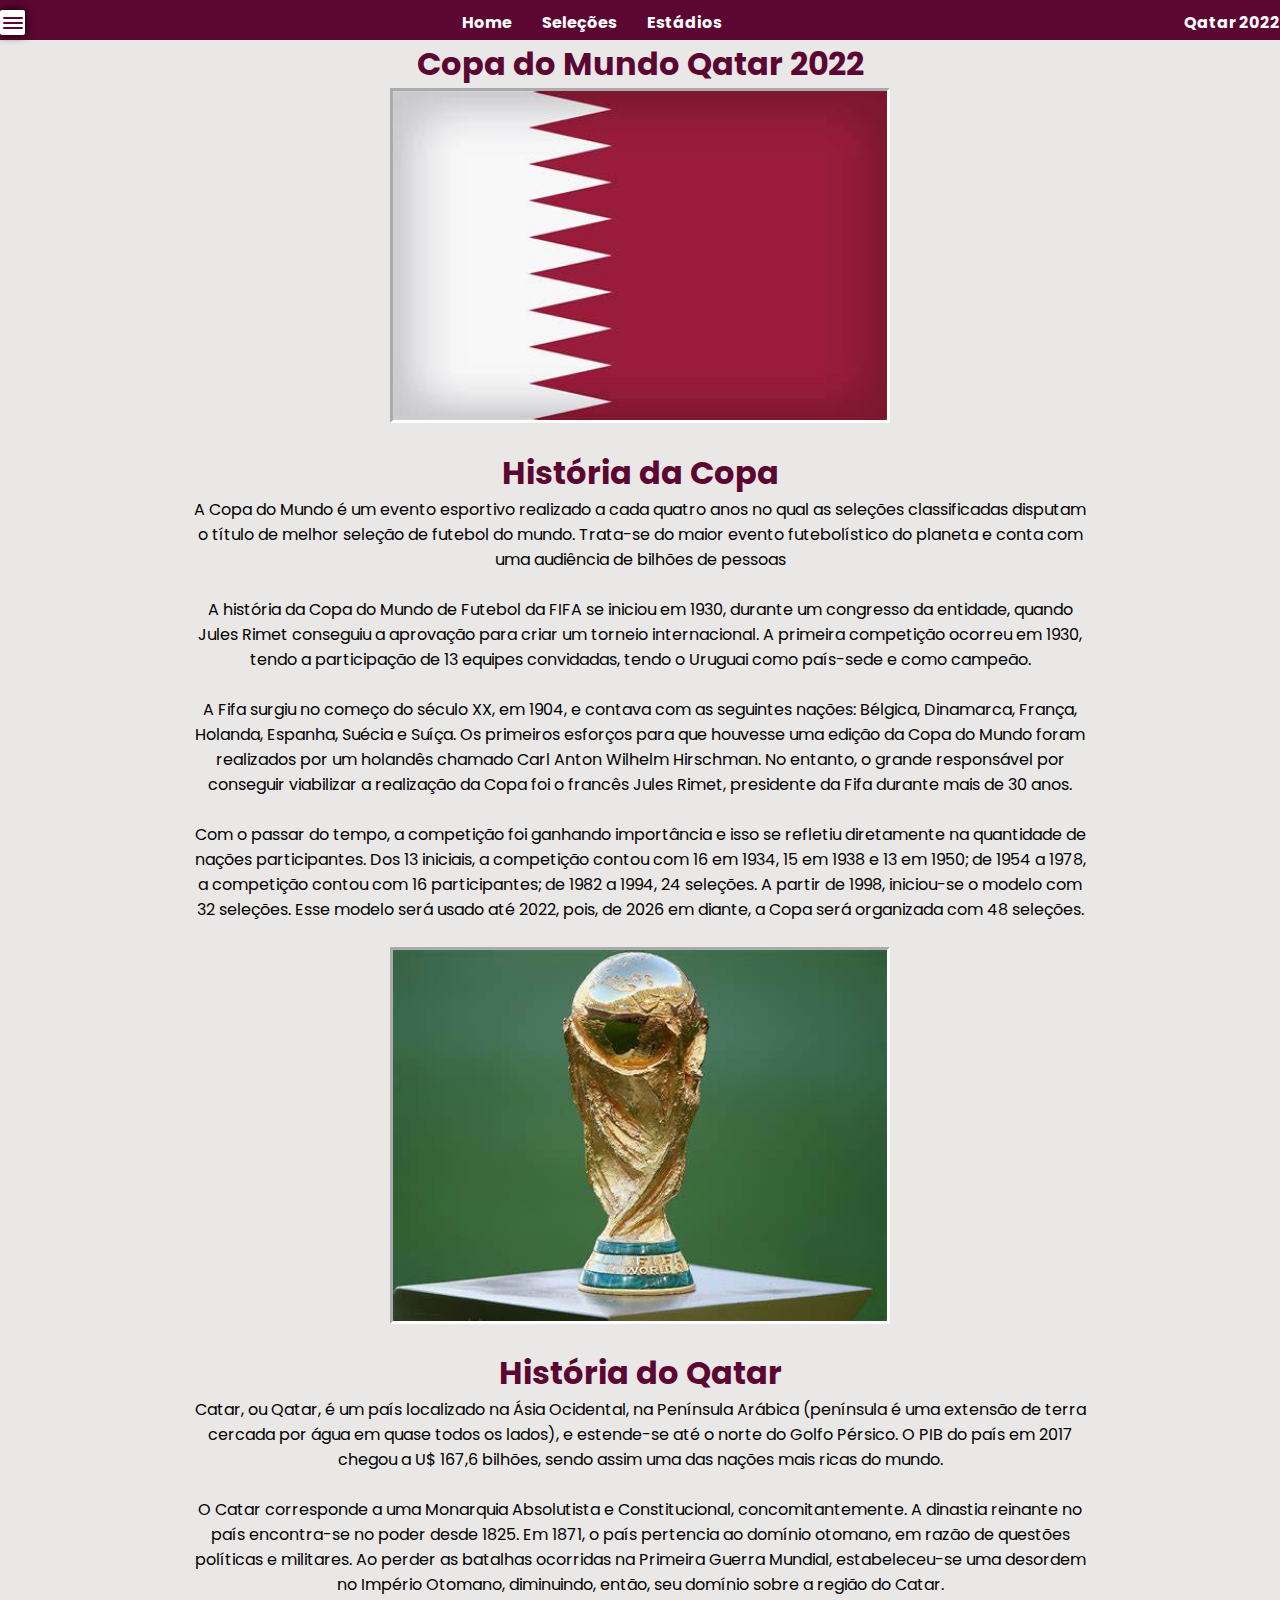
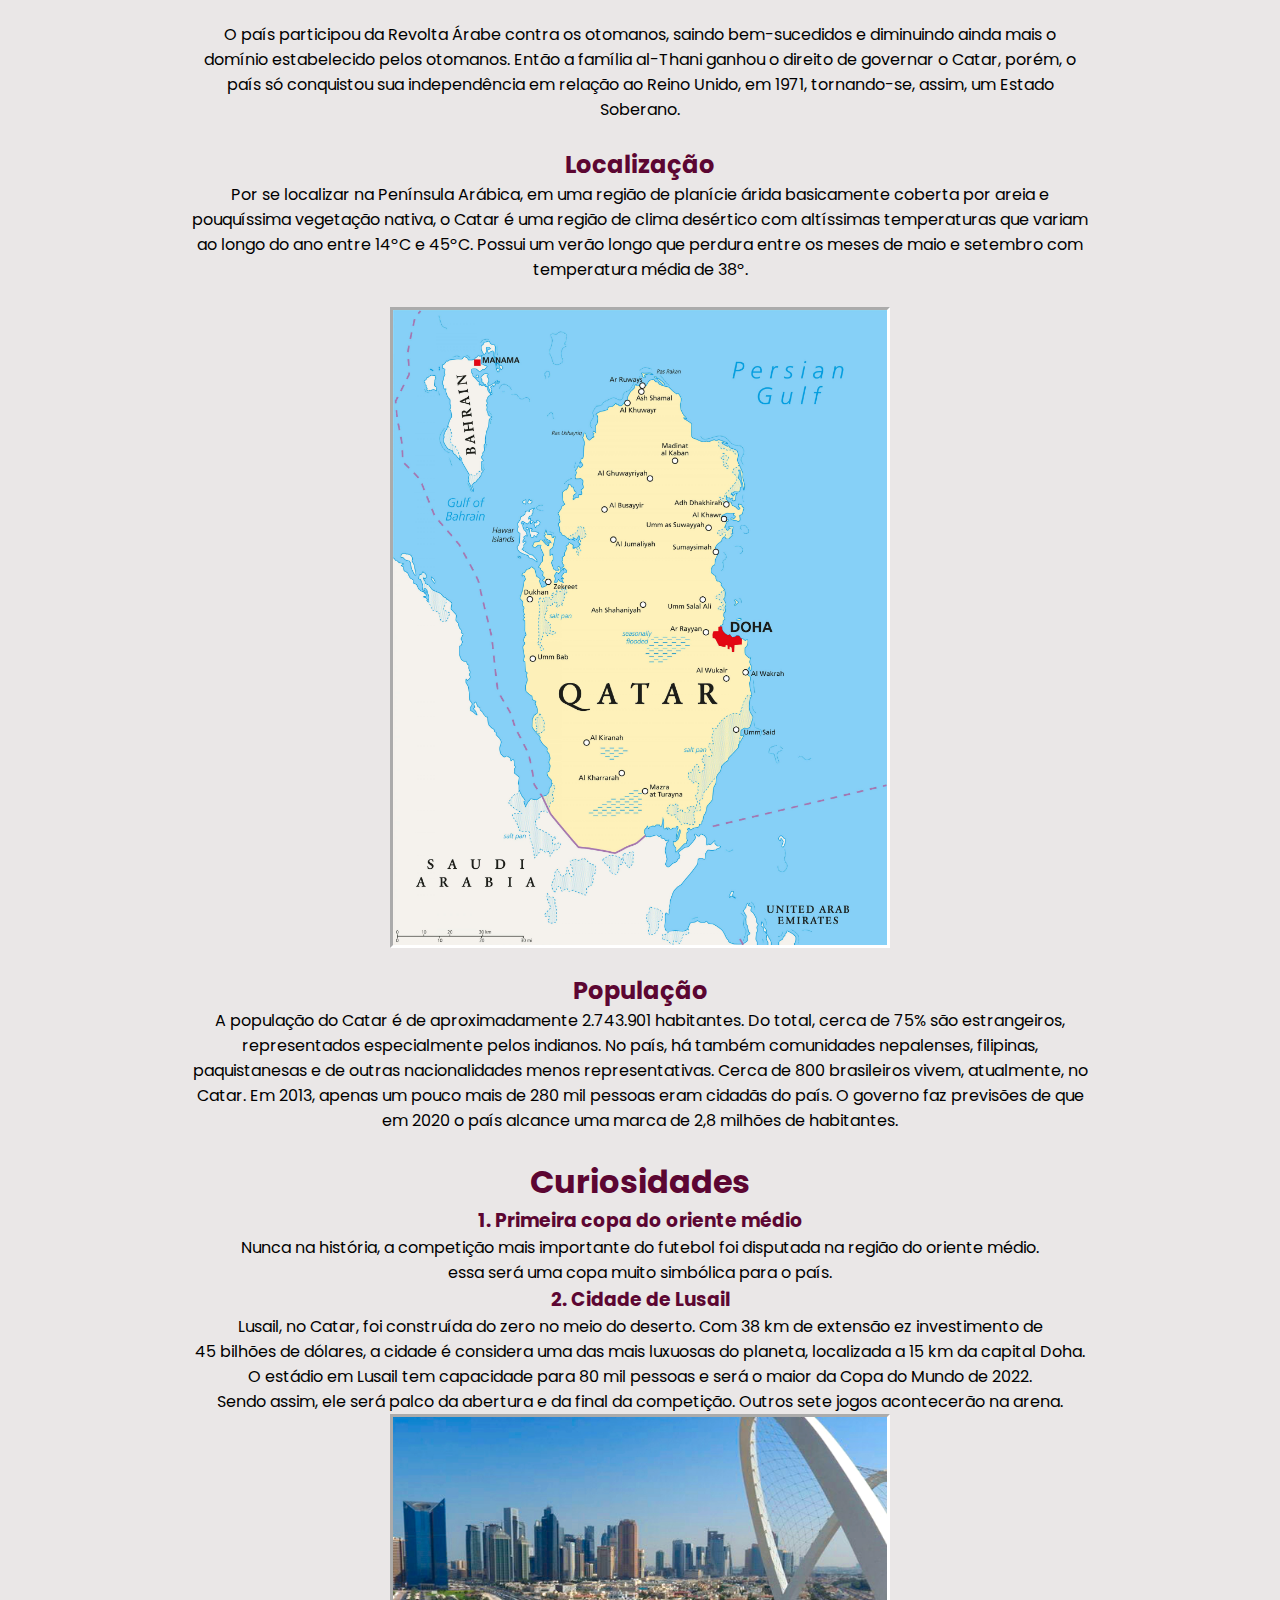
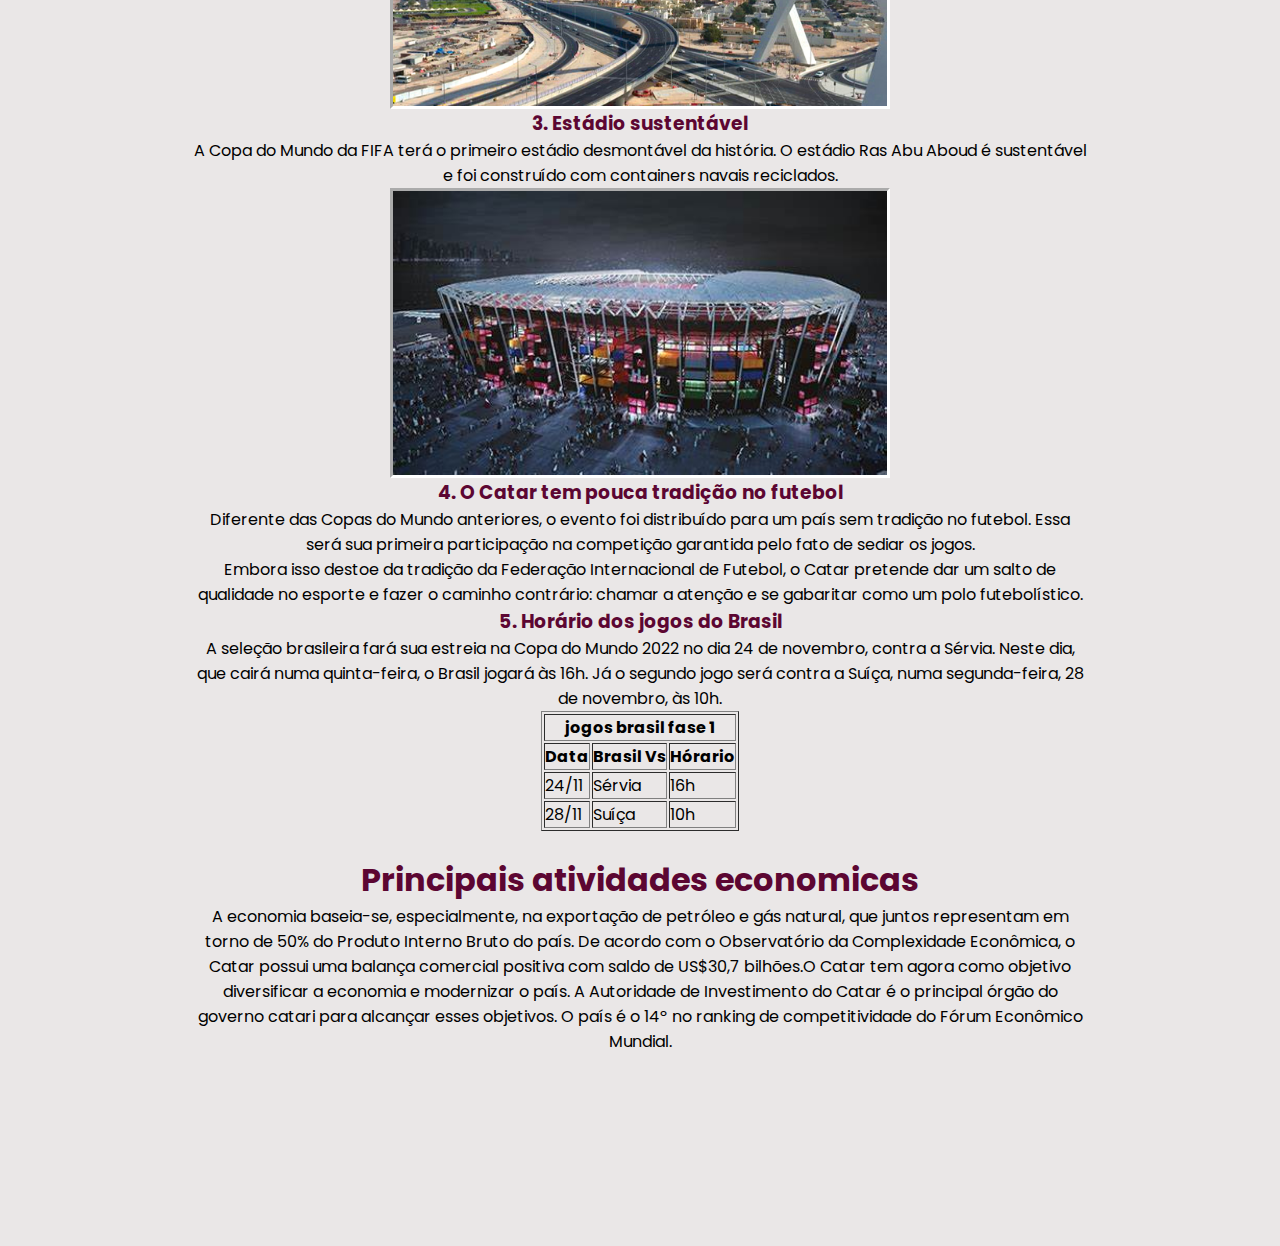
<file: index.html>
<!DOCTYPE html>
<html lang="pt_br">
    <head>

    <meta charset="UTF-8">
    <meta http-equiv="X-UA-Compatible" content="IE=edge">
    <meta name="viewport" content="width=device-width, initial-scale=1.0">
    <title>Qatar 2022</title>
    <link rel="stylesheet" href="style.css">
    <link rel="stylesheet" href="https://cdnjs.cloudflare.com/ajax/libs/font-awesome/6.2.0/css/all.min.css" />
    </head>
    <body>

    <header>      
    </header>
    <!--barra lateral-->
    <label>
        
        <input type="checkbox">
        <div class="target">
            <span class="topo common"></span>
            <span class="mid common"></span>
            <span class="bottom common"></span>
        </div>

        <div class="slide">
            <h1>Grupos</h1>
            <ul>
    
                <li><a href="grupos.html#grupoa"><i class="fas fa-futbol"></i> A</a></li>    
                <li><a href="grupos.html#grupob"><i  class="fas fa-futbol"></i> B</a></li>
                <li><a href="grupos.html#grupoc"><i class="fas fa-futbol"></i> C</a></li>
                <li><a href="grupos.html#grupod"><i class="fas fa-futbol"></i> D</a></li>
                <li><a href="grupos.html#grupoe"><i class="fas fa-futbol"></i> E</a></li>
                <li><a href="grupos.html#grupof"><i class="fas fa-futbol"></i> F</a></li>
                <li><a href="grupos.html#grupog"><i class="fas fa-futbol"></i> G</a></li>
                <li><a href="grupos.html#grupoh"><i class="fas fa-futbol"></i> H</a></li>
               
            </ul>
        </div>
    </label>
    <!--barra de navegação-->
    <nav>

    <ul class="navpr" >
        <li id="nav-bar"><a href="#">Home</a></li>
        <li id="nav-bar"><a href="selecoes.html">Seleções</a></li>
        <li id="nav-bar"><a href="estádios.html">Estádios</a></li>
    </ul>

    <ul class="navpr">
        <li><a href="https://www.qatar2022.qa/" target="_blank">Qatar 2022</a></li>
    </ul>
    </nav>

    <!--corpo da página-->
<main>
        <h1> Copa do Mundo Qatar 2022</h1>
        <img src="index/catar.jpg" alt="Catar" id="imge">
    <div id="texto">
        
        <h1> História da Copa </h1>
        <p>A Copa do Mundo é um evento esportivo realizado a cada quatro anos no qual as seleções classificadas disputam o título de melhor seleção de futebol do mundo. Trata-se do maior evento futebolístico do planeta e conta com uma audiência de bilhões de pessoas</p> <br>
        <p>A história da Copa do Mundo de Futebol da FIFA se iniciou em 1930, durante um congresso da entidade, quando Jules Rimet conseguiu a aprovação para criar um torneio internacional. A primeira competição ocorreu em 1930, tendo a participação de 13 equipes convidadas, tendo o Uruguai como país-sede e como campeão.</p> <br>
        <p>A Fifa surgiu no começo do século XX, em 1904, e contava com as seguintes nações: Bélgica, Dinamarca, França, Holanda, Espanha, Suécia e Suíça.

            Os primeiros esforços para que houvesse uma edição da Copa do Mundo foram realizados por um holandês chamado Carl Anton Wilhelm Hirschman. No entanto, o grande responsável por conseguir viabilizar a realização da Copa foi o francês Jules Rimet, presidente da Fifa durante mais de 30 anos.</p> <br>
        <p>Com o passar do tempo, a competição foi ganhando importância e isso se refletiu diretamente na quantidade de nações participantes. Dos 13 iniciais, a competição contou com 16 em 1934, 15 em 1938 e 13 em 1950; de 1954 a 1978, a competição contou com 16 participantes; de 1982 a 1994, 24 seleções. A partir de 1998, iniciou-se o modelo com 32 seleções. Esse modelo será usado até 2022, pois, de 2026 em diante, a Copa será organizada com 48 seleções.</p> <br>
            <img src="index/taça_copa.jpg" id="imge">
            <br>
        <h1>História do Qatar</h1>
            <p>Catar, ou Qatar, é um país localizado na Ásia Ocidental, na Península Arábica (península é uma extensão de terra cercada por água em quase todos os lados), e estende-se até o norte do Golfo Pérsico. O PIB do país em 2017 chegou a U$ 167,6 bilhões, sendo assim uma das nações mais ricas do mundo.</p> <br>
            <p>O Catar corresponde a uma Monarquia Absolutista e Constitucional, concomitantemente. A dinastia reinante no país encontra-se no poder desde 1825. Em 1871, o país pertencia ao domínio otomano, em razão de questões políticas e militares. Ao perder as batalhas ocorridas na Primeira Guerra Mundial, estabeleceu-se uma desordem no Império Otomano, diminuindo, então, seu domínio sobre a região do Catar.</p> <br>
             <p>O país participou da Revolta Árabe contra os otomanos, saindo bem-sucedidos e diminuindo ainda mais o domínio estabelecido pelos otomanos. Então a família al-Thani ganhou o direito de governar o Catar, porém, o país só conquistou sua independência em relação ao Reino Unido, em 1971, tornando-se, assim, um Estado Soberano.</p> <br>
            
        <h2>Localização</h2>
        <p>Por se localizar na Península Arábica, em uma região de planície árida basicamente coberta por areia e pouquíssima vegetação nativa, o Catar é uma região de clima desértico com altíssimas temperaturas que variam ao longo do ano entre 14ºC e 45ºC. Possui um verão longo que perdura entre os meses de maio e setembro com temperatura média de 38º.</p> <br> 
        <img src="index/mapa4.jpg" id="imge">
            <br>
        <h2>População</h2>
        <p>A população do Catar é de aproximadamente 2.743.901 habitantes. Do total, cerca de 75% são estrangeiros, representados especialmente pelos indianos. No país, há também comunidades nepalenses, filipinas, paquistanesas e de outras nacionalidades menos representativas. Cerca de 800 brasileiros vivem, atualmente, no Catar. Em 2013, apenas um pouco mais de 280 mil pessoas eram cidadãs do país. O governo faz previsões de que em 2020 o país alcance uma marca de 2,8 milhões de habitantes.</p>
    <br>
        <h1>Curiosidades</h1>
        <h3>1. Primeira copa do oriente médio</h3>
            <p> Nunca na história, a competição mais importante do futebol foi disputada na região do oriente médio. 
           <br> essa será uma copa muito simbólica para o país.</p>
        <h3>2. Cidade de Lusail</h3>
            <p>Lusail, no Catar, foi construída do zero no meio do deserto. Com 38 km de extensão ez investimento de <br> 45 bilhões de dólares, a cidade é considera uma das mais luxuosas do planeta, localizada a 15 km da capital Doha.<br>
            O estádio em Lusail tem capacidade para 80 mil pessoas e será o maior da Copa do Mundo de 2022. <br> Sendo assim, ele será palco da abertura e da final da competição. Outros sete jogos acontecerão na arena.
            </p>
        <img src="index/lusail.jpg" alt="Lusail" id="imge">
        <h3>3. Estádio sustentável</h3>
        <p>A Copa do Mundo da FIFA terá o primeiro estádio desmontável da história. O estádio Ras Abu Aboud é sustentável e foi construído com containers navais reciclados.
        </p>
        <img src="index/ras abu.jpg" alt="Ras_Abu_Aboud" id="imge">
        <h3>4. O Catar tem pouca tradição no futebol</h3>
        <p>
            Diferente das Copas do Mundo anteriores, o evento foi distribuído para um país sem tradição no futebol. Essa será sua primeira participação na competição garantida pelo fato de sediar os jogos.<br>
            Embora isso destoe da tradição da Federação Internacional de Futebol, o Catar pretende dar um salto de qualidade no esporte e fazer o caminho contrário: chamar a atenção e se gabaritar como um polo futebolístico.
        </p>
        <h3>  5. Horário dos jogos do Brasil</h3>
        <p>
            A seleção brasileira fará sua estreia na Copa do Mundo 2022 no dia 24 de novembro, contra a Sérvia. Neste dia, que cairá numa quinta-feira, o Brasil jogará às 16h. Já o segundo jogo será contra a Suíça, numa segunda-feira, 28 de novembro, às 10h.
        </p>
        <!--Tabela-->
        <center>
        <table border="1">
            <tr>
                 <th colspan="3">jogos brasil fase 1</th>
            </tr>
             <tr>
                 <th>Data</th>
                 <th>Brasil Vs</th>
                 <th>Hórario</th>
             </tr>
             <tr>
                 <td>24/11</td>
                 <td>Sérvia</td>
                 <td>16h</td>
             </tr>
             <tr>
                 <td>28/11</td>
                 <td>Suíça</td>
                 <td>10h</td>
             </tr>
         </table>
        </center>
        <br>
        <h1>Principais atividades economicas </h1>
        <p>A economia baseia-se, especialmente, na exportação de petróleo e gás natural, que juntos representam em torno de 50% do Produto Interno Bruto do país. De acordo com o Observatório da Complexidade Econômica, o Catar possui uma balança comercial positiva com saldo de US$30,7 bilhões.O Catar tem agora como objetivo diversificar a economia e modernizar o país. A Autoridade de Investimento do Catar é o principal órgão do governo catari para alcançar esses objetivos. O país é o 14º no ranking de competitividade do Fórum Econômico Mundial.</p>
        </div>
    </main>
    </body>
</html>
</file>
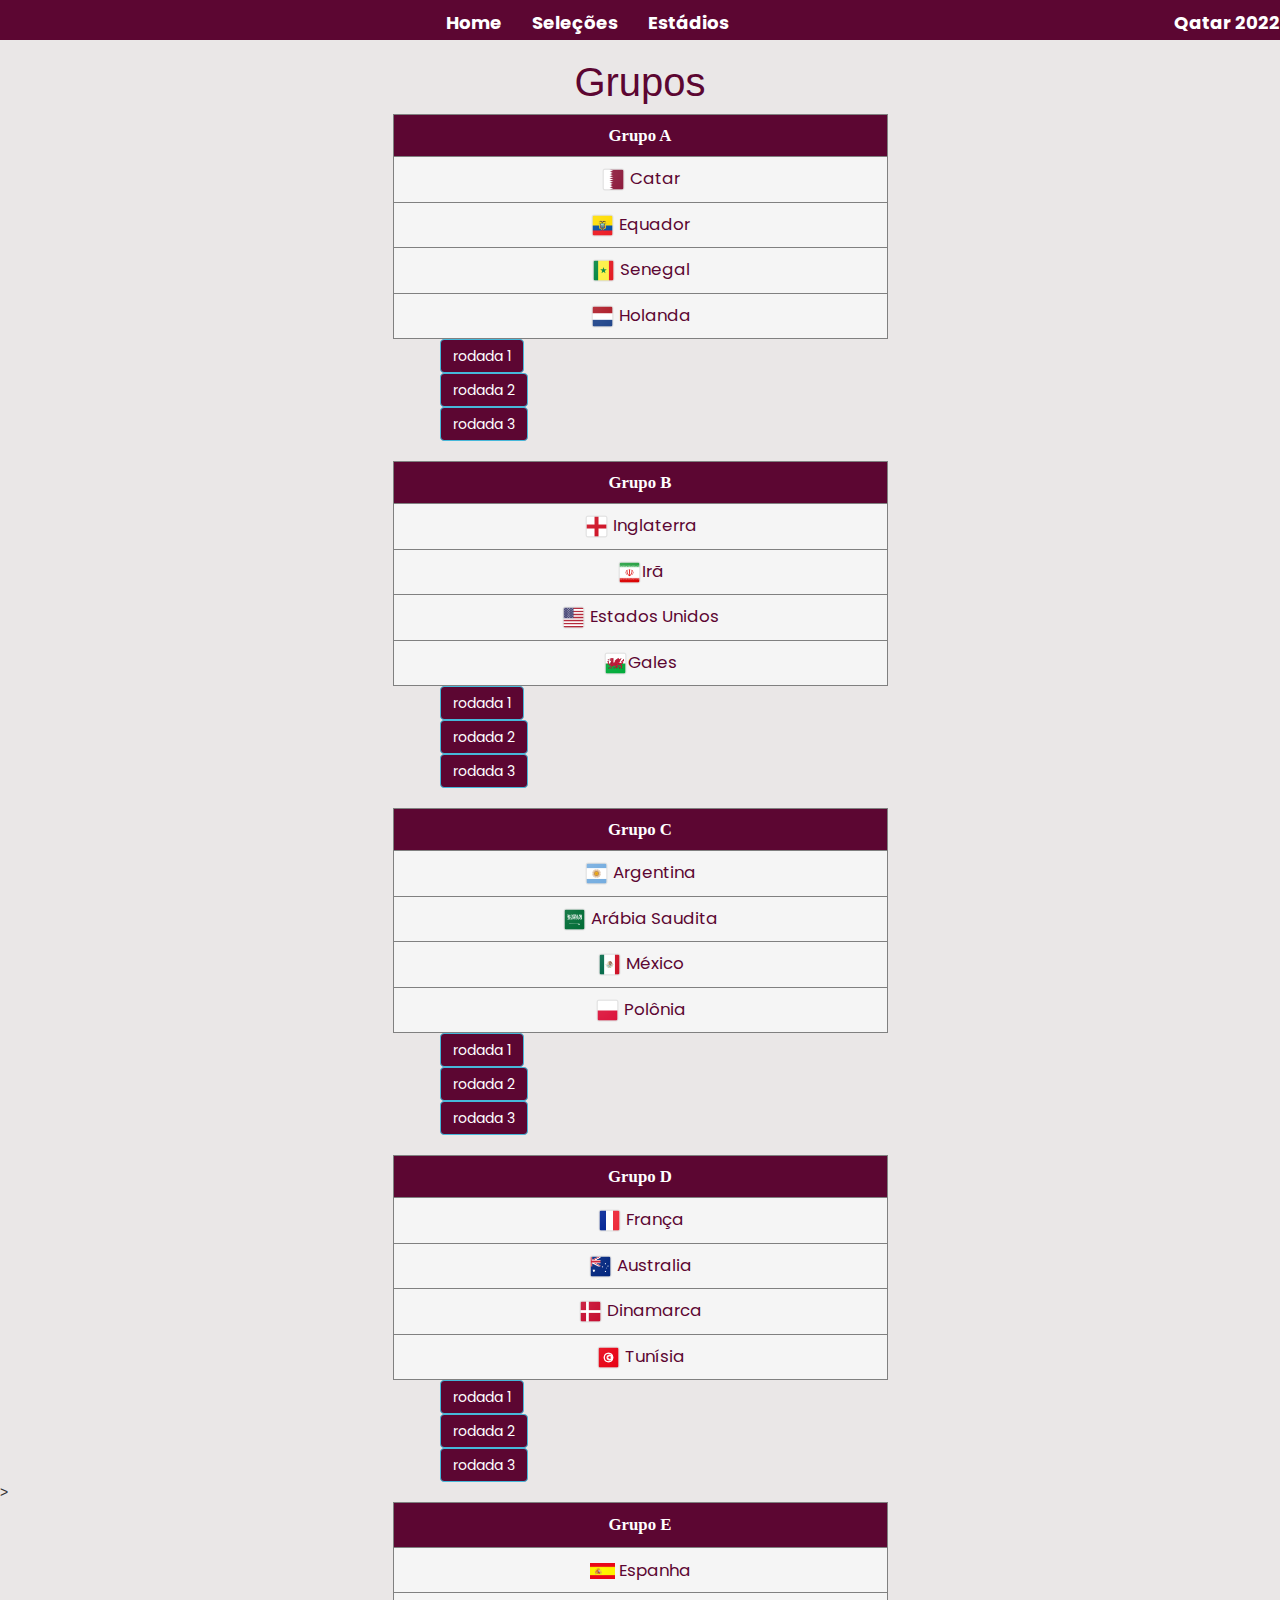
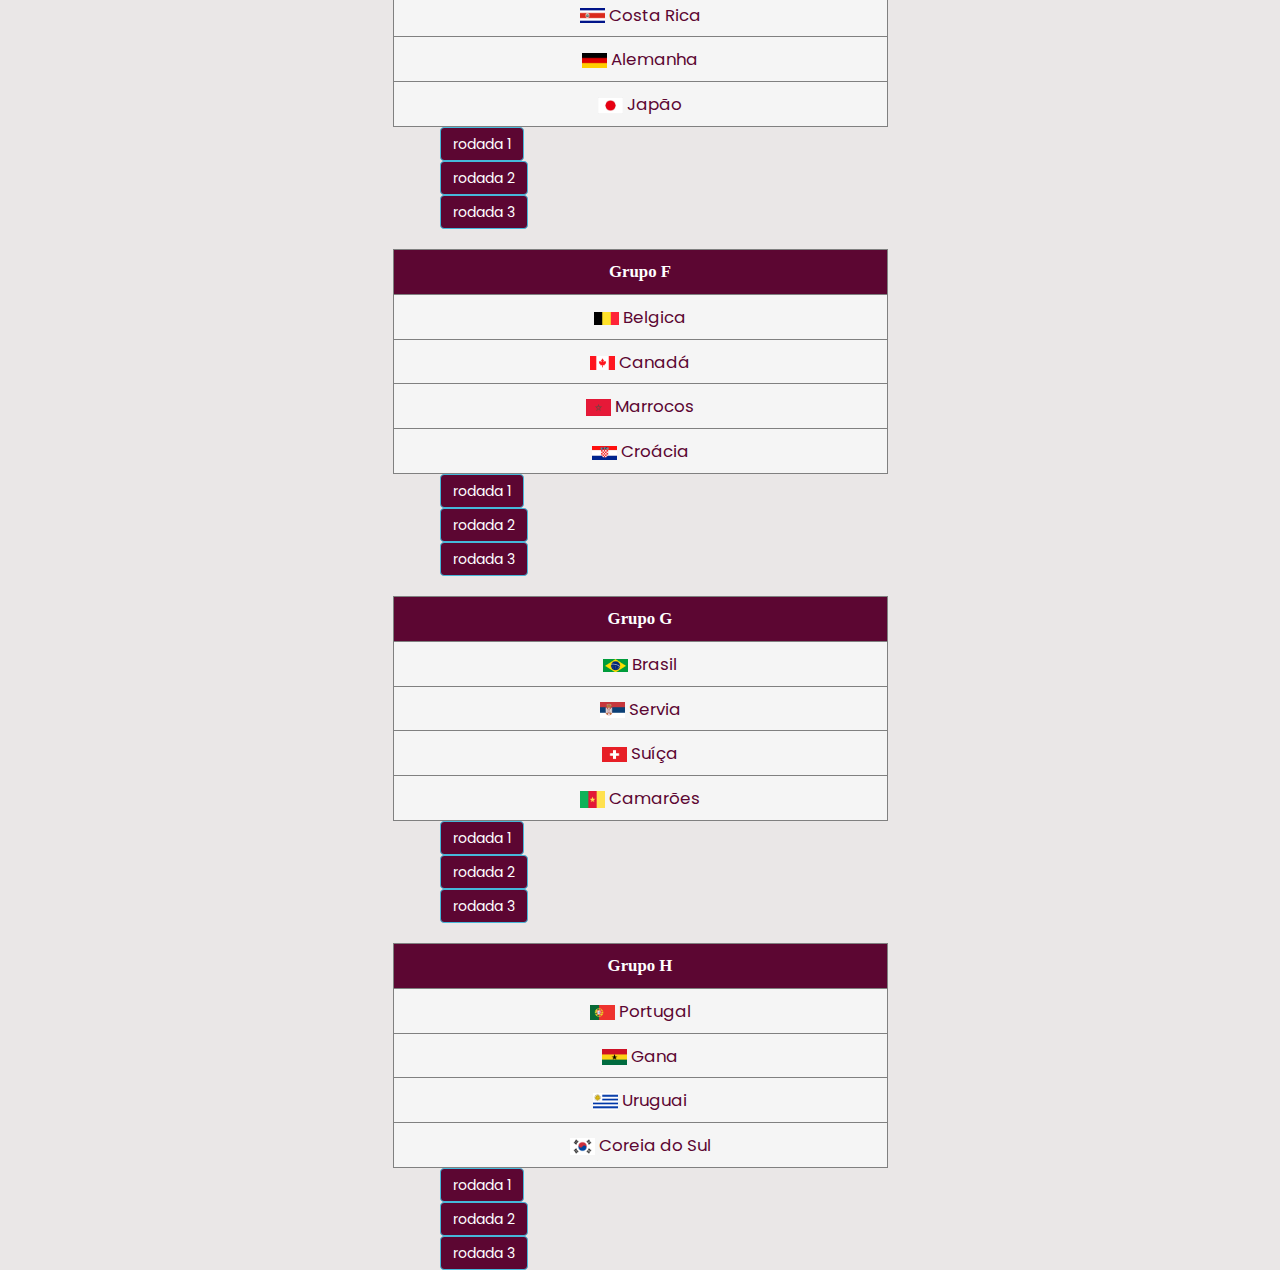
<file: grupos.html>
<!DOCTYPE html>
<html lang="en">
<head>
    <meta charset="UTF-8">
    <meta http-equiv="X-UA-Compatible" content="IE=edge">
    <meta name="viewport" content="width=device-width, initial-scale=1.0">
    <title>Grupos</title>
    <link rel="stylesheet" href="https://maxcdn.bootstrapcdn.com/bootstrap/3.4.1/css/bootstrap.min.css">
    <script src="https://ajax.googleapis.com/ajax/libs/jquery/3.6.0/jquery.min.js"></script>
    <script src="https://maxcdn.bootstrapcdn.com/bootstrap/3.4.1/js/bootstrap.min.js"></script>
    <link rel="stylesheet" href="css.css">
    <link rel="stylesheet" href="style.css">

</head>
<header>
    <div>
        <nav>
    
            <ul class="navpr" >
                <li id="nav-bar"><a href="index.html">Home</a></li>
                <li id="nav-bar"><a href="selecoes.html">Seleções</a></li>
                <li id="nav-bar"><a href="estádios.html">Estádios</a></li>
            </ul>
        
            <ul class="navpr">
                <li><a href="https://www.qatar2022.qa/" target="_blank">Qatar 2022</a></li>
            </ul>
            </nav>
        </div>
</header>
<body>
    <h1>Grupos</h1>

    
    

    <table  border="1" id="tabelagrupo">
        <tr>
            
            <th colspan="3" id="grupoa" name="grupoa">Grupo A </th> 
           
        </tr>
        <tr>
            <td><img id="img_tabela" src="bandeiras/Catar.png"> Catar</td>
        </tr>
        <tr>
            <td><img id="img_tabela" src="bandeiras/Equador.png"> Equador</td>
        </tr>
        <tr>
            <td> <img id="img_tabela" src="bandeiras/Senegal.png"> Senegal</td>
        </tr>
        <tr>
            <td> <img id="img_tabela" src="bandeiras/Holanda.png"> Holanda</td>
         </tr>
        
    </table>


                


<!---------------------------------------- RODADA  GRUPO A---------------------------------->
      
<div class="container">

<button id="botao" type="button" class="btn btn-info" data-toggle="collapse" data-target="#demo">rodada 1</button>

<div id="demo" class="collapse">
    
    <table border="1" style="text-align:center ;">
        <tr>
            <th colspan="2">Rodada 1</th>
        </tr>
  
        <tr>
            <td>20/11/2022 - 13h<br>Al Bayat Stadium</td>
            <td> <img id="img_tabela" src="bandeiras/Catar.png"> Catar X Equador <img id="img_tabela" src="bandeiras/Equador.png"></td>
        </tr> 

        <tr>
            <td>21/11/2022 - 13h<br>Al Thumama Stadium</td>
            <td> <img id="img_tabela" src="bandeiras/Senegal.png"> Senegal X Holanda <img id="img_tabela" src="bandeiras/Holanda.png"></td>
        </tr>
         
</table>
</div>
</div> 

<div class="container">

<button id="botao" type="button" class="btn btn-info" data-toggle="collapse" data-target="#demo1">rodada 2</button>

<div id="demo1" class="collapse">
<table border="1">
        <tr>
            <th colspan="2">Rodada 2</th>
        </tr>

        <tr>
            <td>25/11/2022 - 10h<br>Khalifa Internacional Stadium</td>
            <td> <img id="img_tabela" src="bandeiras/Catar.png"> Catar X Senegal <img id="img_tabela" src="bandeiras/Senegal.png"></td>
        </tr>

        <tr>
            <td>25/11/2022 - 13h<br>Khalifa Internacional Stadium</td>
            <td> <img id="img_tabela" src="bandeiras/Holanda.png">Holanda X Equador<img id="img_tabela" src="bandeiras/Equador.png"></td>
        </tr>
 </table> 
</div>
</div> 



<div class="container">

<button id="botao" type="button" class="btn btn-info" data-toggle="collapse" data-target="#demo2">rodada 3</button>

<div id="demo2" class="collapse">

<table border="1">       
    <tr>
        <th colspan="2">Rodada 3</th>
    </tr>

    <tr>
        <td>29/12/2022 - 12h<br>Al Bayat Stadium</td>
        <td><img id="img_tabela" src="bandeiras/Holanda.png">Holanda X Catar<img id="img_tabela" src="bandeiras/Catar.png"></td>
    </tr>

    <tr>
        <td>29/12/2022 - 12h<br>Khalifa Internacional Stadium</td>
        <td> <img id="img_tabela" src="bandeiras/Equador.png"> Equador X Senegal <img id="img_tabela" src="bandeiras/Senegal.png"></td>
    </tr>
        
</table>

</div>
</div>

<br>


<!---------------------------------------- TABELA GRUPO B ---------------------------------->
     


<table border="1">
    <tr>
        <th id="grupob" name="grupob">Grupo B</th>
    </tr>

    <tr>
        <td> <img id="img_tabela" src="bandeiras/Inglaterra.png"> Inglaterra</td>
    </tr>

    <tr>
        <td><img id="img_tabela" src="bandeiras/Irã.png">Irã</td>
    </tr>

    <tr>
        <td><img id="img_tabela" src="bandeiras/Estados Unidos.png"> Estados Unidos</td>
    </tr>

    <tr>
        <td><img id="img_tabela" src="bandeiras/Gales.png">Gales</td>
    </tr>
</table>
   
   



<!---------------------------------------- RODADAS GRUPO B ---------------------------------->

<div class="container">

<button id="botao" type="button" class="btn btn-info" data-toggle="collapse" data-target="#demo3">rodada 1</button>

<div id="demo3" class="collapse">


<table border="1" style="text-align:center ;">
    <tr>
        <th colspan="2">Rodada 1</th>
    </tr>
    <tr>
        <td>21/11/2022 - 10h<br>Khalifa Internacional Stadium</td>
        <td><img id="img_tabela" src="bandeiras/Inglaterra.png"> Inglaterra X Irã <img id="img_tabela" src="bandeiras/Irã.png"></td>
    </tr> 

    <tr>
        <td>21/11/2022 - 16h<br>Al Rayyan Stadium</td>
        <td> <img id="img_tabela" src="bandeiras/Estados Unidos.png"> Estados Unidos X Gales<img id="img_tabela" src="bandeiras/Gales.png"></td>
    </tr>
  
</table>
</div>
</div>



<div class="container">

<button id="botao" type="button" class="btn btn-info" data-toggle="collapse" data-target="#demo4">rodada 2</button>

<div id="demo4" class="collapse">

<table border="1">

    <tr>
        <th colspan="2">Rodada 2</th>
    </tr>

    <tr>
        <td>25/11/2022 - 16h<br>Al Bayat Stadium</td>
        <td> <img id="img_tabela" src="bandeiras/Inglaterra.png"> Inglaterra X Estados Unidos<img id="img_tabela" src="bandeiras/Estados Unidos.png"></td>
    </tr>

    <tr>
        <td>25/11/2022 - 07h<br>Al Bayat Stadium</td>
        <td><img id="img_tabela" src="bandeiras/Gales.png"> Gales X Irã <img id="img_tabela" src="bandeiras/Irã.png"></td>
    </tr>
</table>

</div>
</div>


<div class="container">

<button id="botao" type="button" class="btn btn-info" data-toggle="collapse" data-target="#demo5">rodada 3</button>

<div id="demo5" class="collapse">

<table border="1">
    <tr>
        <th colspan="2">Rodada 3</th>
    </tr>

    <tr>
        <td>29/11/2022 - 16h<br>Al Thumama Stadium </td>
        <td> <img id="img_tabela" src="bandeiras/Irã.png"> Irã X Estados Unidos<img id="img_tabela" src="bandeiras/Estados Unidos.png"></td>
    </tr>

    <tr>
        <td>29/11/2022 - 12h<br>Al Rayyan Stadium</td>
        <td> <img id="img_tabela" src="bandeiras/Gales.png"> Gales X Inglaterra <img id="img_tabela" src="bandeiras/Inglaterra.png"></td>
    </tr>
</table>

</div>
</div>

   
<br>




<!---------------------------------------- TABELA GRUPO C ---------------------------------->

<table border="1">
    <tr>
        <th id="grupoc" name="grupoc">Grupo C</th>
    </tr>

    <tr>
        <td> <img id="img_tabela" src="bandeiras/Argentina.png"> Argentina</td>
    </tr>

    <tr>
        <td><img id="img_tabela" src="bandeiras/Arabia Saudita.png"> Arábia Saudita</td>
    </tr>

    <tr>
        <td><img id="img_tabela" src="bandeiras/México.png"> México</td>
    </tr>

    <tr>
        <td><img id="img_tabela" src="bandeiras/Polônia.png"> Polônia</td>
    </tr>
</table>
    
    



<!---------------------------------------- RODADAS GRUPO C ---------------------------------->
<div class="container">

<button id="botao" type="button" class="btn btn-info" data-toggle="collapse" data-target="#demo6">rodada 1</button>
    
<div id="demo6" class="collapse">           
    <table border="1" style="text-align:center ;">
        <tr>
            <th colspan="2">Rodada 1</th>
        </tr>
        <tr>
            <td>22/11/2022 - 07h<br>Lusail Stadium</td>
            <td> <img id="img_tabela" src="bandeiras/Argentina.png">Argentina X Arábia Saudita<img id="img_tabela" src="bandeiras/Arabia Saudita.png"></td>
        </tr> 

        <tr>
            <td>22/11/2022 - 13h<br>Stadium 974</td>
            <td><img id="img_tabela" src="bandeiras/México.png">México X Polônia<img id="img_tabela" src="bandeiras/Polônia.png"></td>
        </tr>
    </table>
</div>
</div>

<div class="container">

<button id="botao" type="button" class="btn btn-info" data-toggle="collapse" data-target="#demo7">rodada 2</button>

<div id="demo7" class="collapse">
    <table border="1">

        <tr>
            <th colspan="2">Rodada 2</th>
        </tr>

        <tr>
            <td>26/11/2022 - 10h<br>Education City Stadium</td>
            <td> <img id="img_tabela" src="bandeiras/Polônia.png">Polônia X Arábia Saudita<img id="img_tabela" src="bandeiras/Arabia Saudita.png"></td>
        </tr>

        <tr>
            <td>26/11/2022 - 16h<br>Lusail Stadium</td>
            <td> <img id="img_tabela" src="bandeiras/Argentina.png"> Argentina X México<img id="img_tabela" src="bandeiras/México.png"></td>
        </tr>

    </table>
</div>
</div>


<div class="container">

<button id="botao" type="button" class="btn btn-info" data-toggle="collapse" data-target="#demo8">rodada 3</button>

<div id="demo8" class="collapse">

    <table border="1">
        <tr>
            <th colspan="2">Rodada 3</th>
        </tr>

        <tr>
            <td>30/11/2022 - 16h<br>Stadium 974</td>
            <td> <img id="img_tabela" src="bandeiras/Polônia.png"> Polônia X Argentina<img id="img_tabela" src="bandeiras/Argentina.png"></td>
        </tr>

        <tr>
            <td>30/11/2022 - 16h<br>Lusail Stadium</td>
            <td> <img id="img_tabela" src="bandeiras/Arabia Saudita.png"> Arábia Saudita X México<img id="img_tabela" src="bandeiras/México.png"></td>
        </tr>

     </table>

</div>
</div>


<br>




<!---------------------------------------- TABELA GRUPO D ---------------------------------->
    <table border="1">
      
     <tr>
        <th id="grupod" name="grupod">Grupo D</th>
     </tr> 
     
     <tr>
        <td> <img id="img_tabela" src="bandeiras/França.png"> França</td>
     </tr>

     <tr>
        <td> <img id="img_tabela" src="bandeiras/Australia.png"> Australia</td>
     </tr>

     <tr>
        <td><img id="img_tabela" src="bandeiras/Dinamarca.png"> Dinamarca</td>
     </tr>

     <tr>
        <td><img id="img_tabela" src="bandeiras/Tunísia.png"> Tunísia</td>
     </tr>


    </table>

    

<!---------------------------------------- RODADAS GRUPO D ---------------------------------->


<div class="container">

<button id="botao" type="button" class="btn btn-info" data-toggle="collapse" data-target="#demo9">rodada 1</button>

<div id="demo9" class="collapse">


    <table border="1" style="text-align:center ;">
        <tr>
            <th colspan="2">Rodada 1</th>
        </tr>
        <tr>
            <td>22/11/2022 - 10h<br>Education City Stadium</td>
            <td> <img id="img_tabela" src="bandeiras/Dinamarca.png"> Dinamarca X Tunísia<img id="img_tabela" src="bandeiras/Tunísia.png"></td>
        </tr> 

        <tr>
            <td>22/11/2022 - 16h<br>Al-Wakrah Stadium</td>
            <td> <img id="img_tabela" src="bandeiras/França.png"> França X Australia<img id="img_tabela" src="bandeiras/Australia.png"></td>
        </tr>

   </table>
</div>
</div>     

<div class="container">

<button id="botao" type="button" class="btn btn-info" data-toggle="collapse" data-target="#demo10">rodada 2</button>

<div id="demo10" class="collapse">

    <table border="1">
        <tr>
            <th colspan="2">Rodada 2</th>
        </tr>

        <tr>
            <td>26/11/2022 - 07h<br>Al-Wakrah Stadium</td>
            <td> <img id="img_tabela" src="bandeiras/Tunísia.png"> Tunísia X Australia<img id="img_tabela" src="bandeiras/Australia.png"></td>
        </tr>

        <tr>
            <td>26/11/2022 - 13h<br>974 Stadium</td>
            <td> <img id="img_tabela" src="bandeiras/França.png"> França X Dinamarca <img id="img_tabela" src="bandeiras/Dinamarca.png"></td>
        </tr>

     </table> 
</div>
</div>      

<div class="container">

<button id="botao" type="button" class="btn btn-info" data-toggle="collapse" data-target="#demo11">rodada 3</button>

<div id="demo11" class="collapse">

    <table border="1">
        <tr>
            <th colspan="2">Rodada 3</th>
        </tr>

        <tr>
            <td>30/11/2022 - 12h<br>Education City Stadium</td>
            <td> <img id="img_tabela" src="bandeiras/Tunísia.png">Tunísia X França<img id="img_tabela" src="bandeiras/França.png"></td>
        </tr>

        <tr>
            <td>30/11/2022 - 12h<br>Al-Wakrah Stadium</td>
            <td> <img id="img_tabela" src="bandeiras/Australia.png"> Australia X Dinamarca <img id="img_tabela" src="bandeiras/Dinamarca.png"></td>
        </tr>

    </table>

</div>
</div>     
    

    

            <table  border="1" id="tabelagrupo">
                <tr>
                    
                > <th colspan="3" id="grupoe" name="grupoe">Grupo E</th>
                   
                </tr>
                <tr>
                    <td><img id="img_tabela" src="bandeiras/grupo_E/ESP.jpeg"> Espanha</td>
                </tr>
                <tr>
                    <td><img id="img_tabela" src="bandeiras/grupo_E/CSR.jpeg"> Costa Rica</td>
                </tr>
                <tr>
                    <td> <img id="img_tabela" src="bandeiras/grupo_E/ALE.jpeg"> Alemanha</td>
                </tr>
                <tr>
                    <td> <img id="img_tabela" src="bandeiras/grupo_E/JAP.jpeg"> Japão</td>
                 </tr>
                
            </table>

    
                        

    
<!------- rodada  grupo E -------->
              
<div class="container">

    <button id="botao" type="button" class="btn btn-info" data-toggle="collapse" data-target="#demo12">rodada 1</button>

    <div id="demo12" class="collapse">
            
            <table border="1" style="text-align:center ;">
                <tr>
                    <th colspan="2">Rodada 1</th>
                </tr>
          
                <tr>
                    <td>23/11/2022 - 10h<br>INTERNACIONAL KHALIFA</td>
                    <td> <img id="img_tabela" src="bandeiras/grupo_E/ALE.jpeg"> Alemanha x Japão <img id="img_tabela" src="bandeiras/grupo_E/JAP.jpeg"></td>
                </tr> 

                <tr>
                    <td>23/11/2022 - 13h<br>AL THUMAMA</td>
                    <td> <img id="img_tabela" src="bandeiras/grupo_E/ESP.jpeg"> Espanha x Costa Rica <img id="img_tabela" src="bandeiras/grupo_E/CSR.jpeg"></td>
                </tr>
                 
        </table>
    </div>
</div> 

<div class="container">

    <button id="botao" type="button" class="btn btn-info" data-toggle="collapse" data-target="#demo13">rodada 2</button>

    <div id="demo13" class="collapse">
        <table border="1">
                <tr>
                    <th colspan="2">Rodada 2</th>
                </tr>

                <tr>
                    <td>27/11/2022 - 07h<br>AHMAD BIN ALI</td>
                    <td> <img id="img_tabela" src="bandeiras/grupo_E/JAP.jpeg"> Japão x Costa Rica <img id="img_tabela" src="bandeiras/grupo_E/CSR.jpeg"></td>
                </tr>

                <tr>
                    <td>27/11/2022 - 16h<br>AL BAYT</td>
                    <td> <img id="img_tabela" src="bandeiras/grupo_E/ESP.jpeg"> Espanha x Alemanha <img id="img_tabela" src="bandeiras/grupo_E/ALE.jpeg"></td>
                </tr>
         </table> 
    </div>
</div> 



<div class="container">

    <button id="botao" type="button" class="btn btn-info" data-toggle="collapse" data-target="#demo14">rodada 3</button>

    <div id="demo14" class="collapse">

        <table border="1">       
            <tr>
                <th colspan="2">Rodada 3</th>
            </tr>

            <tr>
                <td>01/12/2022 - 16h<br>INTERNACIONAL KHALIFA</td>
                <td><img id="img_tabela" src="bandeiras/grupo_E/JAP.jpeg"> Japão x Espanha <img id="img_tabela" src="bandeiras/grupo_E/ESP.jpeg"></td>
            </tr>

            <tr>
                <td>01/12/2022 - 16h<br>AL BAYT</td>
                <td> <img id="img_tabela" src="bandeiras/grupo_E/CSR.jpeg"> Costa Rica x Alemanha <img id="img_tabela" src="bandeiras/grupo_E/ALE.jpeg"></td>
            </tr>
                
        </table>

    </div>
</div>
        
<br>


<!-------- inicio tabela grupo F ----->
             


        <table border="1">
            <tr>
                <th id="grupof" name="grupof">Grupo F</th>
            </tr>

            <tr>
                <td> <img id="img_tabela" src="bandeiras/grupo_F/BEL.jpeg"> Belgica</td>
            </tr>

            <tr>
                <td><img id="img_tabela" src="bandeiras/grupo_F/CAN.jpeg"> Canadá</td>
            </tr>

            <tr>
                <td><img id="img_tabela" src="bandeiras/grupo_F/MAR.jpeg"> Marrocos</td>
            </tr>

            <tr>
                <td><img id="img_tabela" src="bandeiras/grupo_F/CRO.jpeg"> Croácia</td>
            </tr>
        </table>
           
           



<!------ inicio da tabela rodada grupo F----->   

<div class="container">

    <button id="botao" type="button" class="btn btn-info" data-toggle="collapse" data-target="#demo15">rodada 1</button>

    <div id="demo15" class="collapse">


        <table border="1" style="text-align:center ;">
            <tr>
                <th colspan="2">Rodada 1</th>
            </tr>
            <tr>
                <td>23/11/2022 - 07h<br>AL BAYT</td>
                <td><img id="img_tabela" src="bandeiras/grupo_F/MAR.jpeg"> Marrocos x Croácia <img id="img_tabela" src="bandeiras/grupo_F/CRO.jpeg"></td>
            </tr> 

            <tr>
                <td>23/11/2022 - 16h<br>AHMAD BIN ALI</td>
                <td> <img id="img_tabela" src="bandeiras/grupo_F/BEL.jpeg"> Belgica x Canadá <img id="img_tabela" src="bandeiras/grupo_F/CAN.jpeg"></td>
            </tr>
          
        </table>
    </div>
</div>



<div class="container">

    <button id="botao" type="button" class="btn btn-info" data-toggle="collapse" data-target="#demo16">rodada 2</button>

    <div id="demo16" class="collapse">
 
        <table border="1">

            <tr>
                <th colspan="2">Rodada 2</th>
            </tr>

            <tr>
                <td>27/11/2022 - 10h<br>AL THUMAMA</td>
                <td> <img id="img_tabela" src="bandeiras/grupo_F/BEL.jpeg"> Belgica x Marrocos <img id="img_tabela" src="bandeiras/grupo_F/MAR.jpeg"></td>
            </tr>

            <tr>
                <td>27/11/2022 - 13h<br>INTERNACIONAL KHALIFA </td>
                <td><img id="img_tabela" src="bandeiras/grupo_F/CRO.jpeg"> Croácia x Canadá <img id="img_tabela" src="bandeiras/grupo_F/CAN.jpeg"></td>
            </tr>
        </table>

    </div>
</div>


<div class="container">

    <button id="botao" type="button" class="btn btn-info" data-toggle="collapse" data-target="#demo17">rodada 3</button>

    <div id="demo17" class="collapse">

        <table border="1">
            <tr>
                <th colspan="2">Rodada 3</th>
            </tr>

            <tr>
                <td>01/12/2022 - 12h<br>AHMAD BIN ALI </td>
                <td> <img id="img_tabela" src="bandeiras/grupo_F/CRO.jpeg"> Croácia x Belgica <img id="img_tabela" src="bandeiras/grupo_F/BEL.jpeg"></td>
            </tr>

            <tr>
                <td>01/12/2022 - 12h<br>AL THUMAMA</td>
                <td> <img id="img_tabela" src="bandeiras/grupo_F/CAN.jpeg"> Canadá x Marrocos <img id="img_tabela" src="bandeiras/grupo_F/MAR.jpeg"></td>
            </tr>
        </table>

    </div>
</div>
        
           
<br>




           <!------- inicio grupo G--->     


        <table border="1">
            <tr>
                <th id="grupog" name="grupog">Grupo G</th>
            </tr>

            <tr>
                <td> <img id="img_tabela" src="bandeiras/grupo_G/BRA.jpeg"> Brasil</td>
            </tr>

            <tr>
                <td><img id="img_tabela" src="bandeiras/grupo_G/SER.jpeg"> Servia</td>
            </tr>

            <tr>
                <td><img id="img_tabela" src="bandeiras/grupo_G/SUI.jpeg"> Suíça</td>
            </tr>

            <tr>
                <td><img id="img_tabela" src="bandeiras/grupo_G/CAM.jpeg"> Camarões</td>
            </tr>
        </table>
            
            



            <!----- inicio rodada Grupo G---->

<div class="container">

    <button id="botao" type="button" class="btn btn-info" data-toggle="collapse" data-target="#demo18">rodada 1</button>
            
    <div id="demo18" class="collapse">           
            <table border="1" style="text-align:center ;">
                <tr>
                    <th colspan="2">Rodada 1</th>
                </tr>
                <tr>
                    <td>24/11/2022 - 07h<br>AL JANOUB</td>
                    <td> <img id="img_tabela" src="bandeiras/grupo_G/SUI.jpeg"> Suiça x Camarões <img id="img_tabela" src="bandeiras/grupo_G/CAM.jpeg"></td>
                </tr> 

                <tr>
                    <td>24/11/2022 - 16h<br>LUSAIL</td>
                    <td><img id="img_tabela" src="bandeiras/grupo_G/BRA.jpeg"> Brasil x Servia <img id="img_tabela" src="bandeiras/grupo_G/SER.jpeg"></td>
                </tr>
            </table>
    </div>
</div>

<div class="container">

    <button id="botao" type="button" class="btn btn-info" data-toggle="collapse" data-target="#demo19">rodada 2</button>
    
    <div id="demo19" class="collapse">
            <table border="1">

                <tr>
                    <th colspan="2">Rodada 2</th>
                </tr>

                <tr>
                    <td>28/11/2022 - 07h<br>AL JANOUB</td>
                    <td> <img id="img_tabela" src="bandeiras/grupo_G/CAM.jpeg"> Camarões x Servia <img id="img_tabela" src="bandeiras/grupo_G/SER.jpeg"></td>
                </tr>

                <tr>
                    <td>28/11/2022 - 13h<br>ESTÁDIO 974</td>
                    <td> <img id="img_tabela" src="bandeiras/grupo_G/BRA.jpeg"> Brasil x Suiça <img id="img_tabela" src="bandeiras/grupo_G/SUI.jpeg"></td>
                </tr>

            </table>
    </div>
</div>


<div class="container">

    <button id="botao" type="button" class="btn btn-info" data-toggle="collapse" data-target="#demo20">rodada 3</button>
    
    <div id="demo20" class="collapse">

            <table border="1">
                <tr>
                    <th colspan="2">Rodada 3</th>
                </tr>

                <tr>
                    <td>02/12/2022 - 16h<br>LUSAIL</td>
                    <td> <img id="img_tabela" src="bandeiras/grupo_G/CAM.jpeg"> Camarões x Brasil <img id="img_tabela" src="bandeiras/grupo_G/BRA.jpeg"></td>
                </tr>

                <tr>
                    <td>02/12/2022 - 16h<br>ESTÁDIO 974</td>
                    <td> <img id="img_tabela" src="bandeiras/grupo_G/SER.jpeg"> Servia x Suiça <img id="img_tabela" src="bandeiras/grupo_G/SUI.jpeg"></td>
                </tr>

             </table>

    </div>
</div>
        

<br>




<!---tabela grupo H ----->

            <table border="1">
              
             <tr>
                <th id="grupoh" name="grupoh">Grupo H</th>
             </tr> 
             
             <tr>
                <td> <img id="img_tabela" src="bandeiras/grupo_H/POR.jpeg"> Portugal</td>
             </tr>

             <tr>
                <td> <img id="img_tabela" src="bandeiras/grupo_H/GAN.jpeg"> Gana</td>
             </tr>

             <tr>
                <td><img id="img_tabela" src="bandeiras/grupo_H/URU.jpeg"> Uruguai</td>
             </tr>

             <tr>
                <td><img id="img_tabela" src="bandeiras/grupo_H/COR.jpeg"> Coreia do Sul</td>
             </tr>


            </table>

            

<!---inicio rodada grupo H-->


<div class="container">

    <button id="botao" type="button" class="btn btn-info" data-toggle="collapse" data-target="#demo21">rodada 1</button>

    <div id="demo21" class="collapse">


            <table border="1" style="text-align:center ;">
                <tr>
                    <th colspan="2">Rodada 1</th>
                </tr>
                <tr>
                    <td>24/11/2022 - 10h<br>EDUCATION CITY</td>
                    <td> <img id="img_tabela" src="bandeiras/grupo_H/URU.jpeg"> Uruguai x Coreia do sul <img id="img_tabela" src="bandeiras/grupo_H/COR.jpeg"></td>
                </tr> 

                <tr>
                    <td>24/11/2022 - 13h<br>ESTÁDIO 974</td>
                    <td> <img id="img_tabela" src="bandeiras/grupo_H/POR.jpeg"> Portugal x Gana <img id="img_tabela" src="bandeiras/grupo_H/GAN.jpeg"></td>
                </tr>

           </table>
    </div>
</div>     

<div class="container">

    <button id="botao" type="button" class="btn btn-info" data-toggle="collapse" data-target="#demo22">rodada 2</button>

    <div id="demo22" class="collapse">

            <table border="1">
                <tr>
                    <th colspan="2">Rodada 2</th>
                </tr>

                <tr>
                    <td>28/11/2022 - 10h<br>EDUCATION CITY</td>
                    <td> <img id="img_tabela" src="bandeiras/grupo_H/COR.jpeg"> Coreia do Sul x Gana <img id="img_tabela" src="bandeiras/grupo_H/GAN.jpeg"></td>
                </tr>

                <tr>
                    <td>28/11/2022 - 16h<br>LUSAIL</td>
                    <td> <img id="img_tabela" src="bandeiras/grupo_H/POR.jpeg"> Portugal x Uruguai <img id="img_tabela" src="bandeiras/grupo_H/URU.jpeg"></td>
                </tr>

             </table> 
     </div>
</div>      

<div class="container">

    <button id="botao" type="button" class="btn btn-info" data-toggle="collapse" data-target="#demo23">rodada 3</button>

    <div id="demo23" class="collapse">

            <table border="1">
                <tr>
                    <th colspan="2">Rodada 3</th>
                </tr>

                <tr>
                    <td>02/12/2022 - 12h<br>EDUCATION CITY</td>
                    <td> <img id="img_tabela" src="bandeiras/grupo_H/COR.jpeg"> Coreia do Sul x Portugal <img id="img_tabela" src="bandeiras/grupo_H/POR.jpeg"></td>
                </tr>

                <tr>
                    <td>02/12/2022 - 12h<br>AL JANOUB</td>
                    <td> <img id="img_tabela" src="bandeiras/grupo_H/GAN.jpeg"> Gana x Uruguai <img id="img_tabela" src="bandeiras/grupo_H/URU.jpeg"></td>
                </tr>

            </table>

     </div>
</div>     

    
</body>
</html>
</file>
<file: style.css>
@import url('https://fonts.googleapis.com/css2?family=Poppins:wght@700&family=Roboto:ital,wght@1,300&display=swap');

*{
    margin: 0;
    padding: 0;
    box-sizing: border-box;
    font-family: 'Poppins',sans-serif;}

body {
    
    padding: 0;
    margin: 0;
    background-color: rgba(230, 227, 227, 0.849);
    width: 100%;
    height: 100%;}
    
    
#icon {  

    width:auto;
    height: auto}
    
nav {

    width: 100%;
    height: 40px;
    display: flex;
    position: static;
    background-color: rgb(92, 6, 50);}

nav ul {

    float: right;
    margin: 10px auto;       
    color: white;
    font-weight: bold;       
    margin-right: 0px;}

nav li {

    float: left;   
    list-style: none;   
    margin-left: 30px;}

nav a {

    color: white;        
    margin: 20px auto 40px;        
    text-decoration: none;     
    font-weight: bold;}

h1,h2,h3 {

    color: rgb(92, 6, 50);   
    text-align: center;}

#texto {

    text-align: center;
    margin: 15%;
    margin-top: 2%;}

main img {
    border-style:inset;
    border-color:  white;
    display:flex;
    margin: 0 auto;
}

.slide {
    height: 200%;
    width: 180px;
    position: absolute;
    background-color: whitesmoke;
    transition: 0.5s ease;
    transform: translateX(-180px);
    }

label ul li a {
    color: rgb(92, 6, 50);
    text-decoration: none;
    display: block;
    padding:  5px 0;
    font-weight: 500;
    transition: 0.2s ease-out;
    text-transform: capitalize;
    margin: 10px;
    margin-left:25px ;
}
ul li a i { 
    width: 40px;
    text-align: center;    }

label ul li:hover a{
    color: white;
    background-color: rgb(92, 6, 50);
}

label h1 {
    color: rgb(92, 6, 50);
    font-weight: 800;
    text-align: right;
    padding: 10px 0;
    padding-right: 30px;
    pointer-events: none;
    margin-top: -7px;}

input {
    display: none;
    visibility: hidden;
    -webkit-appearance: none;
}
.target {
    position: absolute;
    height: 25px;
    width: 25px;
    top: 10px;
    left: 0px;
    z-index: 1;
    cursor: pointer;
    border-radius: 2px;
    background-color: white;
    box-shadow: 0 0 10px black;
}
.target .common { 
    position: absolute;
    height: 2px;
    width: 20px;
    background-color: rgb(92, 6, 50);
    border-radius: 50px;
    transition: 0.3s ease;
}
input:checked ~ .target .topo {
    left: 0px;
    top: 14px;
    width: 25px;
    transform:rotate(45deg);
}
input:checked ~ .target .bottom{
    left: 0px;
    top: 13px;
    width: 25px;
    transform: rotate(-45deg);
}
input:checked ~ .target .mid{
    left: 2px;
    top: 13px;
    width: 25px;
    transform: translateX(-30px);
    opacity: 0;
}
.target .topo {
    top: 30%;
    left: 50%;
    transform: translate(-50%,-50%); 
    color: rgb(92, 6, 50);
}
.target .mid {
    top: 50%;
    left: 50%;
    transform: translate(-50%,-50%);
    color: rgb(92, 6, 50);
}    
.target .bottom {
    top: 70%;
    left: 50%;
    transform: translate(-50%,-50%);
    color: rgb(92, 6, 50)   ;
}
input:checked ~ .slide {
    transform: translateX(0px);
}
#imge {width:500px;
    height: 30%;
}
#citys {padding: 20%;
        padding-top: 0%;
        padding-bottom: 0%;}
</file>
<file: css.css>
#img_tabela{width: 25px; }

#botao{ position: relative; left: 370px;
        background-color: rgb(92, 6, 50); }

th{ text-align: center; background-color: rgb(92, 6, 50); color: white; font-family: quatar2022; font-size: larger;}

#img_selecoes{width: 10%;}

body{background-color:rgb(232, 227, 227);
     } 

 td { background-color:whitesmoke; color: rgb(92, 6, 50); font-size: 120%;}

 

 table{ height: 25vh; width: 55vh; 
        text-align: center;
       
  margin-left: auto;
  margin-right: auto;
        }
 
 .panel-title { color: rgb(92, 6, 50); text-align: center; font-size: 25px; }
 .panel-body { background-color: whitesmoke}

 h1 {color: rgb(92, 6, 50);
     text-align: center;
     font-size: 40px;}

 h2 {color: rgb(92, 6, 50);
     font-size: 35px;}
 p {font-size: 150%;
    color: rgb(92, 6, 50);}

li{font-size: 130%;}
</file>
